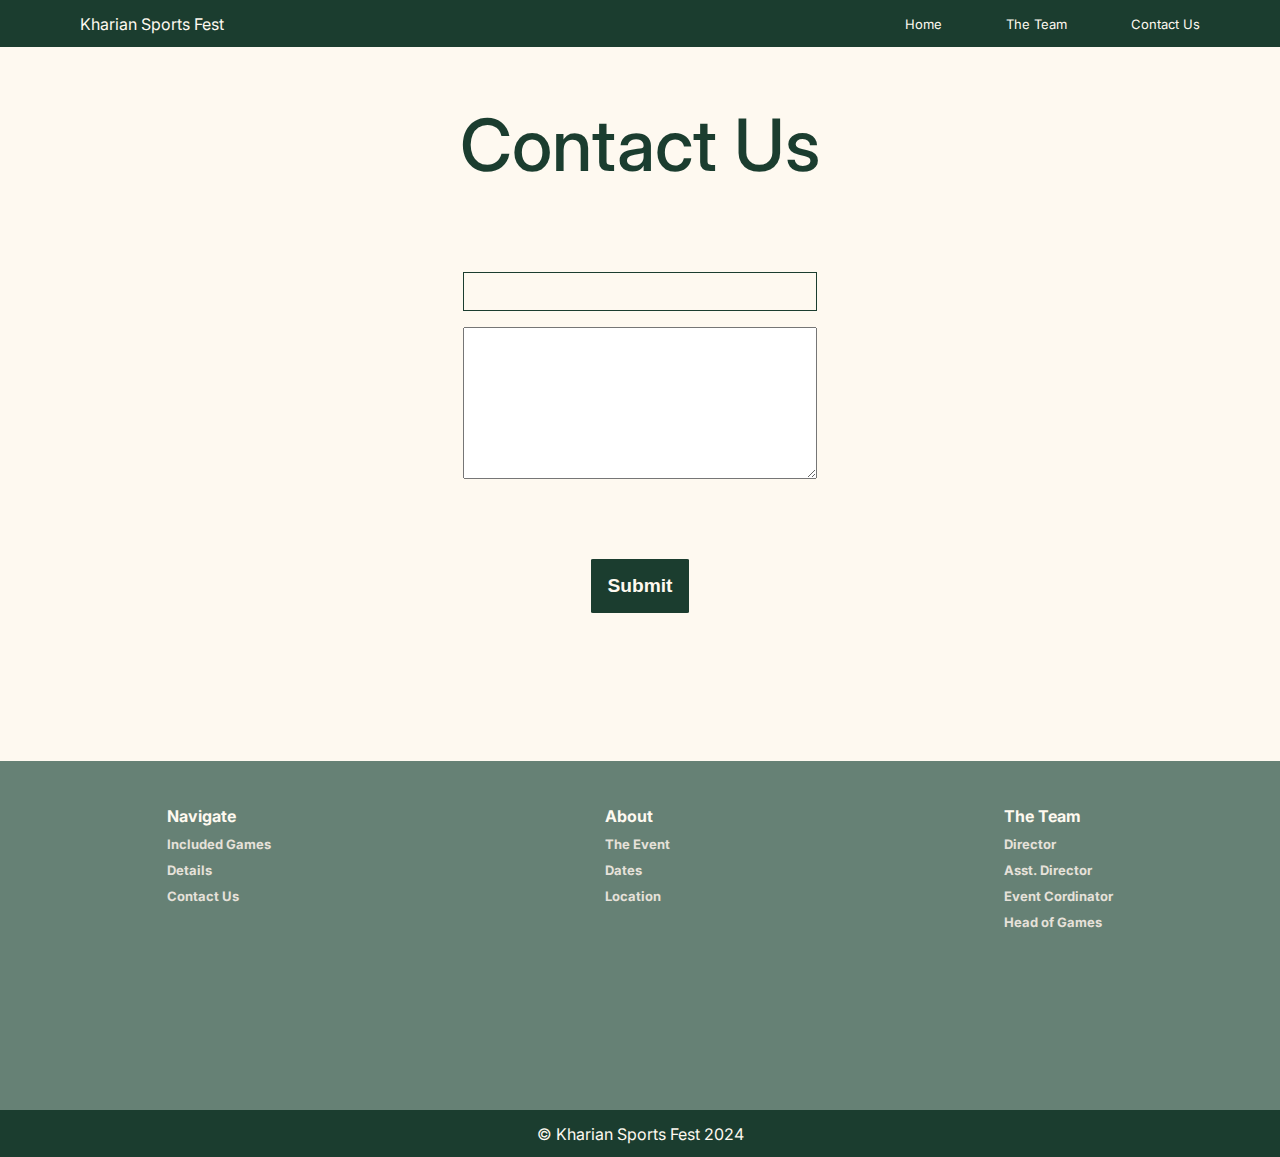
<file: contact/index.html>
<!DOCTYPE html>
<html lang="en">
  <head>
    <meta charset="UTF-8" />
    <meta name="viewport" content="width=device-width, initial-scale=1.0" />
    <link rel="stylesheet" href="../style.css" />
    <script src="index.js" defer></script>
    <link
      rel="stylesheet"
      href="https://fonts.googleapis.com/css2?family=Material+Symbols+Outlined:opsz,wght,FILL,GRAD@20..48,100..700,0..1,-50..200"
    />
    <script
      src="https://www.google.com/recaptcha/api.js?onload=onloadCallback&render=explicit"
      async
      defer
    ></script>

    <title>Register</title>
  </head>
  <body>
    <nav>
      <p>Kharian Sports Fest</p>
      <ul>
        <a href="../home/">Home</a>
        <li>The Team</li>
        <li>Contact Us</li>
      </ul>
      <div class="menuicon">
        <span class="material-symbols-outlined">menu</span>
      </div>
    </nav>

    <div class="con"><h1>Contact Us</h1></div>
    <form
      action="https://formsubmit.co/5fd202c0103df4fadc8e224d66f6504e"
      method="POST"
    >
      <input type="email" name="email" />
      <textarea name="body" id="body" cols="30" rows="10"></textarea>
      <input type="submit" value="Submit" />
    </form>

    <footer>
      <div class="long">
        <ul id="column">
          Navigate
          <li>Included Games</li>
          <li>Details</li>
          <li>Contact Us</li>
          <li></li>
        </ul>
        <ul id="column">
          About
          <li>The Event</li>
          <li>Dates</li>
          <li>Location</li>
          <li></li>
        </ul>
        <ul id="column">
          The Team
          <li>Director</li>
          <li>Asst. Director</li>
          <li>Event Cordinator</li>
          <li>Head of Games</li>
        </ul>
      </div>
      <div class="short"><p>© Kharian Sports Fest 2024</p></div>
    </footer>
  </body>
</html>
</file>
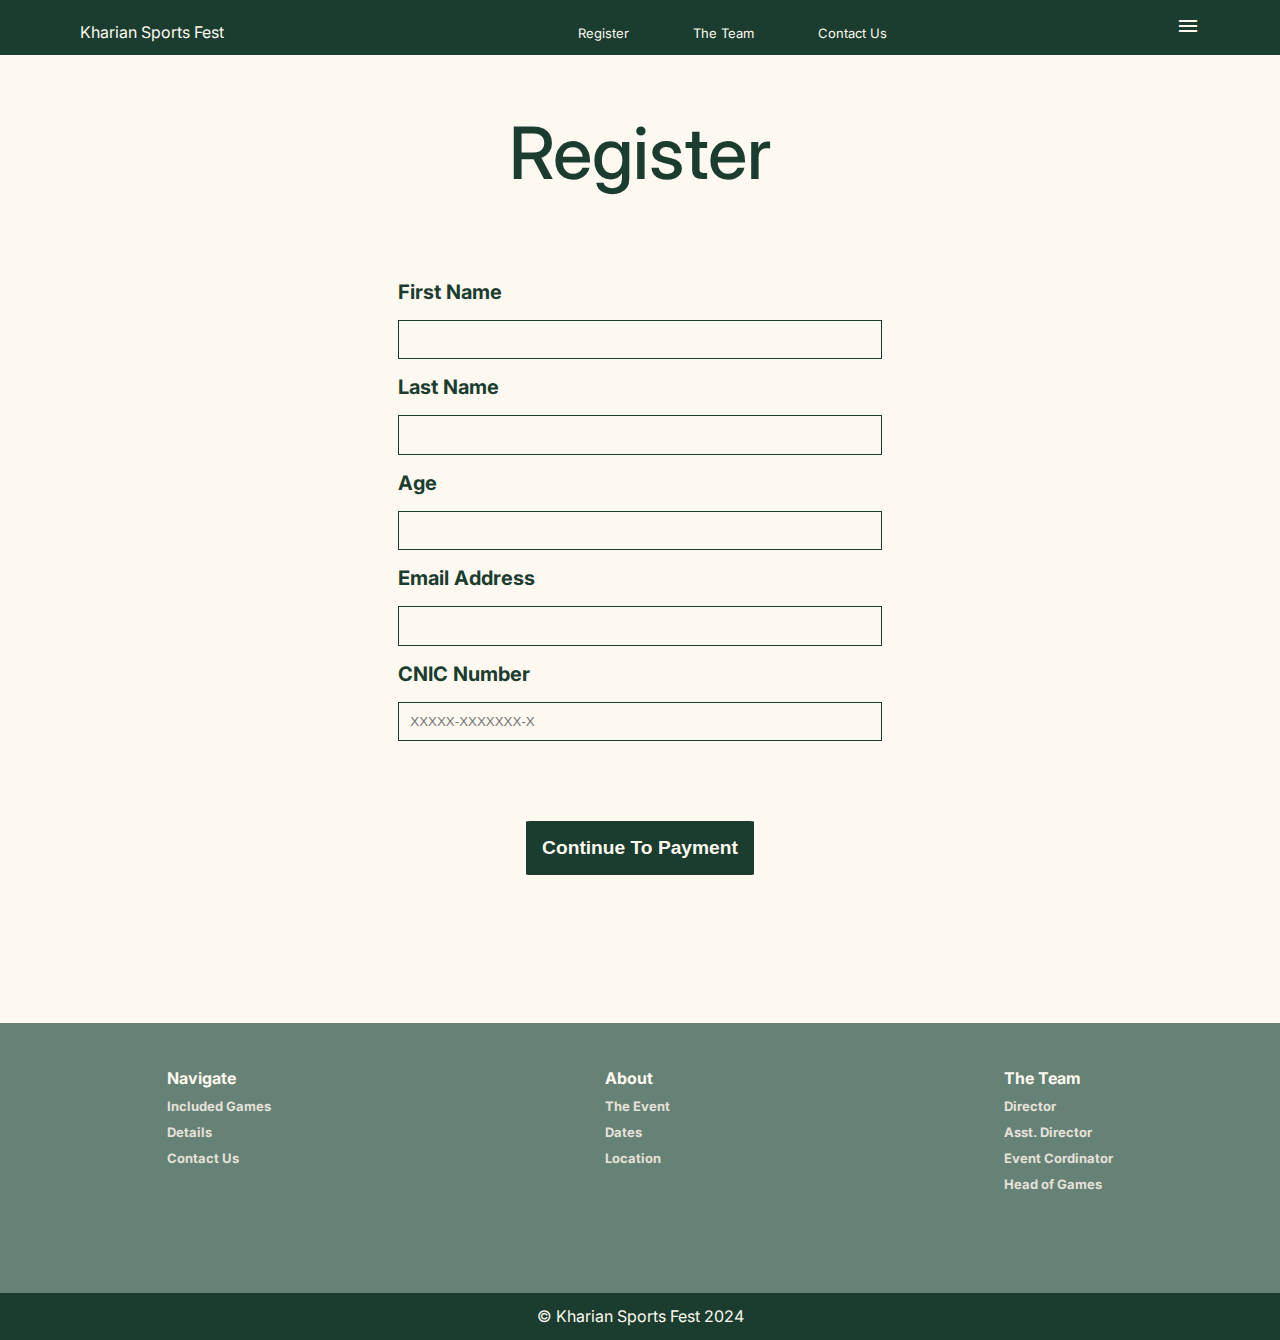
<file: registeration/index.html>
<!DOCTYPE html>
<html lang="en">
  <head>
    <meta charset="UTF-8" />
    <meta name="viewport" content="width=device-width, initial-scale=1.0" />
    <link rel="stylesheet" href="style.css" />
    <script src="index.js" defer></script>
    <link
      rel="stylesheet"
      href="https://fonts.googleapis.com/css2?family=Material+Symbols+Outlined:opsz,wght,FILL,GRAD@20..48,100..700,0..1,-50..200"
    />
    <script
      src="https://www.google.com/recaptcha/api.js?onload=onloadCallback&render=explicit"
      async
      defer
    ></script>

    <title>Register</title>
  </head>
  <body>
    <nav>
      <p>Kharian Sports Fest</p>
      <ul>
        <li>Register</li>
        <li>The Team</li>
        <li>Contact Us</li>
      </ul>
      <div class="menuicon">
        <span class="material-symbols-outlined">menu</span>
      </div>
    </nav>

    <div class="con"><h1>Register</h1></div>
    <form
      method="post"
      action="https://script.google.com/macros/s/AKfycbzq3ijSrPnLDrGfxil897bGdcA3U3VgGk1E2vxm3e7Rn0z3v7_7LKV95qAYS_koQgM6/exec"
    >
      <label for="firstname">First Name</label>
      <input type="text" name="firstname" id="firstname" />
      <label for="lastname">Last Name</label>
      <input type="text" name="lastname" id="lastname" />
      <label for="age">Age</label>
      <input type="number" name="age" id="age" />
      <label for="email">Email Address</label>
      <input type="email" name="email" id="email" />
      <label for="cnic">CNIC Number</label>
      <input
        type="text"
        pattern="(\d{5}-)(\d{7}-)(\d{1})"
        placeholder="XXXXX-XXXXXXX-X"
        name="cnic"
        id="cnic"
      />
      <input type="submit" value="Continue To Payment" />
    </form>

    <footer>
      <div class="long">
        <ul id="column">
          Navigate
          <li>Included Games</li>
          <li>Details</li>
          <li>Contact Us</li>
          <li></li>
        </ul>
        <ul id="column">
          About
          <li>The Event</li>
          <li>Dates</li>
          <li>Location</li>
          <li></li>
        </ul>
        <ul id="column">
          The Team
          <li>Director</li>
          <li>Asst. Director</li>
          <li>Event Cordinator</li>
          <li>Head of Games</li>
        </ul>
      </div>
      <div class="short"><p>© Kharian Sports Fest 2024</p></div>
    </footer>
  </body>
</html>
</file>
<file: style.css>
@import url("https://fonts.googleapis.com/css2?family=Inter:wght@400;500;600;700&display=swap");

:root {
  --color-primary: #fef9f0;
  --color-secondary: #fef9f0;
  --color-accent: #1b3d2f;
}

* {
  margin: 0;
  padding: 0;
  box-sizing: border-box;
}
body {
  font-family: "Inter", sans-serif;
  background-color: var(--color-primary);
  display: flex;
  flex-direction: column;
  justify-content: space-evenly;
  align-items: center;
  width: 100%;
  min-height: 100vh;
}

a {
  text-decoration: none;
  color: var(--color-primary);
}

nav {
  background-color: var(--color-accent);
  padding: 1rem;
  color: var(--color-secondary);
  text-align: center;
  display: flex;
  justify-content: space-between;
  align-items: center;
  padding: 1.5vh 5rem;
}

nav > * {
  font-size: small;
}

nav > p {
  font-size: medium;
}

.menuicon {
  display: none;
}

@media screen and (max-width: 680px) {
  nav {
    padding: 1vh 2rem;
  }
  nav > ul {
    display: none;
  }
  .menuicon {
    display: block;
  }
}

ul {
  list-style: none;
  padding: 0;
  margin: 0;
  display: flex;
}

nav > ul > li {
  margin-left: 4rem;
}

form {
  display: flex;
  flex-direction: column;
  margin: auto;
  max-width: 50%;
  padding: 2rem;
  margin: 4vh 25vw;
  border-radius: 10px;
  min-width: 400px;
}

h1 {
  color: var(--color-accent);
  font-size: 72px;
  font-weight: 500;
}

.con {
  display: flex;
  justify-content: center;
  margin-top: 6vh;
}

form > * {
  margin-top: 1rem;
}

label {
  color: var(--color-accent);
  font-weight: bold;
  font-size: 20px;
}

input {
  background-color: var(--color-secondary);
}

input:not([type="submit"]) {
  border: var(--color-accent) 1px solid;
  padding: 0.7rem;
}

input[type="submit"] {
  padding: 1rem;
  min-width: fit-content;
  margin: 5rem 10vw;
  background-color: var(--color-accent);
  color: var(--color-secondary);
  font-weight: bolder;
  font-size: larger;
  border: none;
  border-radius: 2%;
  align-self: center;
}

footer {
  color: var(--color-primary);
  margin-top: auto;
}

footer > .long {
  background-color: #668175;
  display: flex;
  justify-content: space-around;
  align-items: flex-start;
  padding-top: 5vh;
  padding-bottom: 20vh;
}

footer > .short {
  background-color: var(--color-accent);
  display: flex;
  justify-content: center;
  padding: 1.5vh 1rem;
}

ul#column {
  display: flex;
  flex-direction: column;
  margin-top: 0;
  font-size: medium;
  font-weight: bold;
}

ul#column > li {
  font-size: small;
  margin-top: 10px;
  color: #e6e1da;
}

nav,
footer {
  width: 100%;
}
</file>
<file: registeration/style.css>
@import url("https://fonts.googleapis.com/css2?family=Inter:wght@400;500;600;700&display=swap");

:root {
  --color-primary: #fef9f0;
  --color-secondary: #fef9f0;
  --color-accent: #1b3d2f;
}

* {
  margin: 0;
  padding: 0;
  box-sizing: border-box;
}
body {
  font-family: "Inter", sans-serif;
  background-color: var(--color-primary);
  display: flex;
  flex-direction: column;
  justify-content: space-around;
  align-items: center;
}

nav {
  background-color: var(--color-accent);
  padding: 1rem;
  color: var(--color-secondary);
  text-align: center;
  display: flex;
  justify-content: space-between;
  align-items: baseline;
  padding: 1.5vh 5rem;
}

nav > * {
  font-size: small;
}

nav > p {
  font-size: medium;
}

ul {
  list-style: none;
  padding: 0;
  margin: 0;
  display: flex;
}

nav > ul > li {
  margin-left: 4rem;
}

form {
  display: flex;
  flex-direction: column;
  margin: auto;
  max-width: 50%;
  padding: 2rem;
  margin: 4vh 25vw;
  border-radius: 10px;
  min-width: 400px;
}

@media only screen and (max-width: 768px) {
}

h1 {
  color: var(--color-accent);
  font-size: 72px;
  font-weight: 500;
}

.con {
  display: flex;
  justify-content: center;
  margin-top: 6vh;
}

form > * {
  margin-top: 1rem;
}

label {
  color: var(--color-accent);
  font-weight: bold;
  font-size: 20px;
}

input {
  background-color: var(--color-secondary);
}

input:not([type="submit"]) {
  border: var(--color-accent) 1px solid;
  padding: 0.7rem;
}

input[type="submit"] {
  padding: 1rem;
  margin: 5rem 10vw;
  background-color: var(--color-accent);
  color: var(--color-secondary);
  font-weight: bolder;
  font-size: larger;
  border: none;
  border-radius: 2%;
}

footer {
  color: var(--color-primary);
}

footer > .long {
  background-color: #668175;
  min-height: 30vh;
  display: flex;
  justify-content: space-around;
  align-items: flex-start;
  padding-top: 5vh;
}

footer > .short {
  background-color: var(--color-accent);
  display: flex;
  justify-content: center;
  padding: 1.5vh 1rem;
}

ul#column {
  display: flex;
  flex-direction: column;
  margin-top: 0;
  font-size: medium;
  font-weight: bold;
}

ul#column > li {
  font-size: small;
  margin-top: 10px;
  color: #e6e1da;
}

nav,
footer {
  min-width: 100%;
}
</file>
